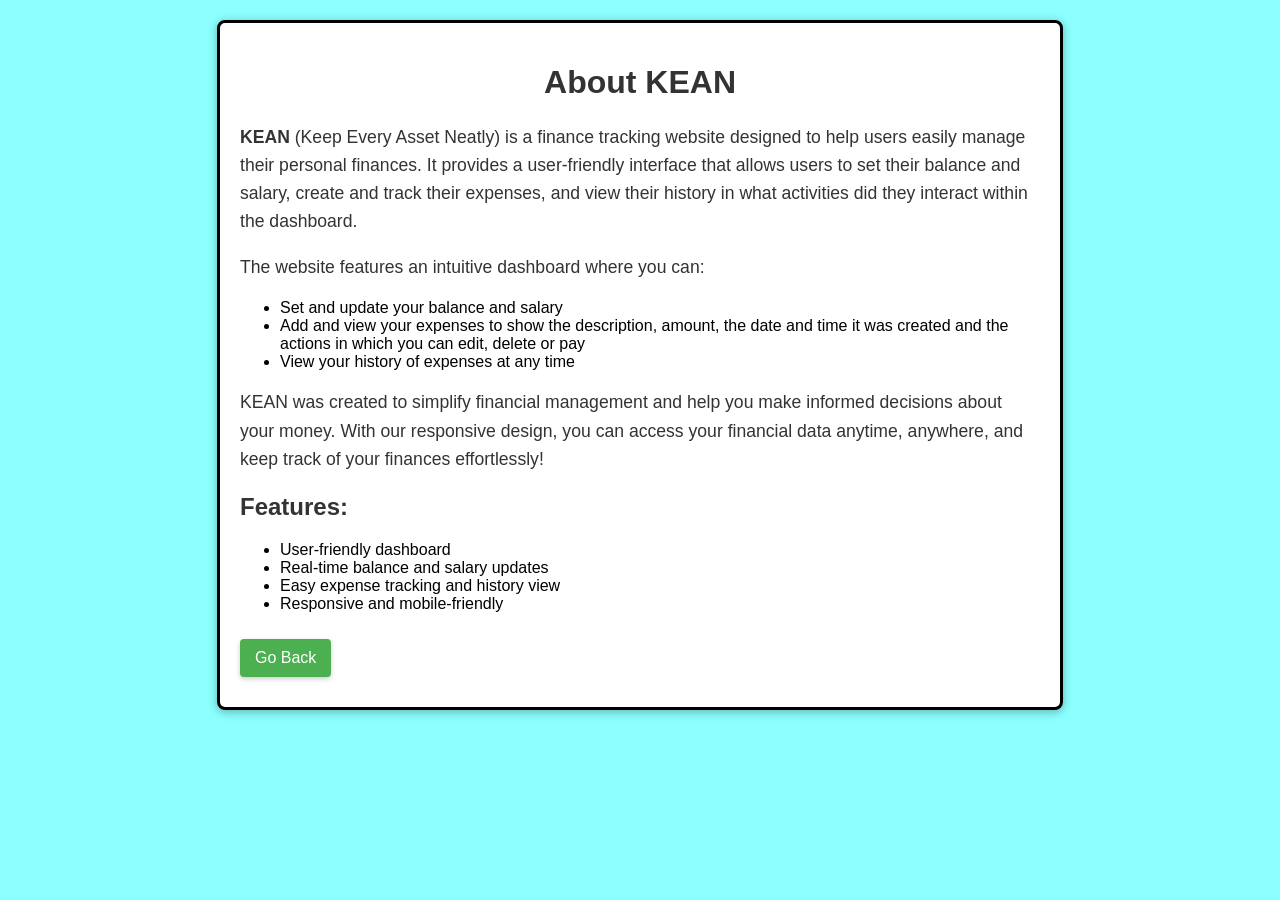
<file: Kean/about.html>
<!DOCTYPE html>
<html lang="en">
<head>
    <meta charset="UTF-8">
    <meta name="viewport" content="width=device-width, initial-scale=1.0">
    <title>About KEAN</title>
    <style>
        /* General styles */
        body {
            font-family: Arial, sans-serif;
            background-color: rgba(0, 255, 255, 0.450);
            margin: 0;
            padding: 20px;
        }

        /* About Container */
        .about-container {
            max-width: 800px;
            margin: auto;
            background: white;
            border-radius: 8px;
            padding: 20px;
            box-shadow: 0 2px 10px rgba(0, 0, 0, 0.3);
            border: 3px solid black;
        }

        /* Header */
        h1 {
            text-align: center;
            color: #333;
        }

        h2 {
            color: #333;
        }

        p {
            font-size: 1.1em;
            line-height: 1.6em;
            color: #333;
        }

        /* Navigation Links */
        .nav-links {
            display: flex;
            justify-content: space-evenly;
            margin-bottom: 50px;
        }

        .nav-link {
            text-decoration: none;
            color: #4CAF50;
            font-weight: bold;
            font-size: 16px;
            position: relative;
            overflow: hidden;
        }

        .nav-link:hover {
            color: #000000;
        }

        .nav-link::after {
            content: '';
            position: absolute;
            left: 0;
            bottom: 0;
            width: 100%;
            height: 2px;
            background-color: black;
            transform: translateX(-100%);
            transition: transform 0.3s ease;
        }

        .nav-link:hover::after {
            transform: translateX(0);
        }

        /* Button Styles */
        .button {
            background-color: #4CAF50;
            color: white;
            padding: 10px 15px;
            text-align: center;
            display: inline-block;
            font-size: 16px;
            margin: 10px 0;
            border: none;
            border-radius: 4px;
            cursor: pointer;
            transition: background-color 0.3s, transform 0.2s;
            box-shadow: 0 2px 5px rgba(0, 0, 0, 0.2);
        }

        .button:hover {
            background-color: #45a049;
            transform: scale(1.05);
        }
    </style>
</head>
<body>
    <!-- About Container -->
    <div class="about-container">
        <h1>About KEAN</h1>

        <p><strong>KEAN</strong> (Keep Every Asset Neatly) is a finance tracking website designed to help users easily manage their personal finances. It provides a user-friendly interface that allows users to set their balance and salary, create and track their expenses, and view their history in what activities did they interact within the dashboard.</p>

        <p>The website features an intuitive dashboard where you can:</p>
        <ul>
            <li>Set and update your balance and salary</li>
            <li>Add and view your expenses to show the description, amount, the date and time it was created and the actions in which you can edit, delete or pay</li>
            <li>View your history of expenses at any time</li>
        </ul>

        <p>KEAN was created to simplify financial management and help you make informed decisions about your money. With our responsive design, you can access your financial data anytime, anywhere, and keep track of your finances effortlessly!</p>

        <h2>Features:</h2>
        <ul>
            <li>User-friendly dashboard</li>
            <li>Real-time balance and salary updates</li>
            <li>Easy expense tracking and history view</li>
            <li>Responsive and mobile-friendly</li>
        </ul>

        <button class="button" onclick="window.location.href='dashboard.html';">Go Back</button>
    </div>

</body>
</html>
</file>
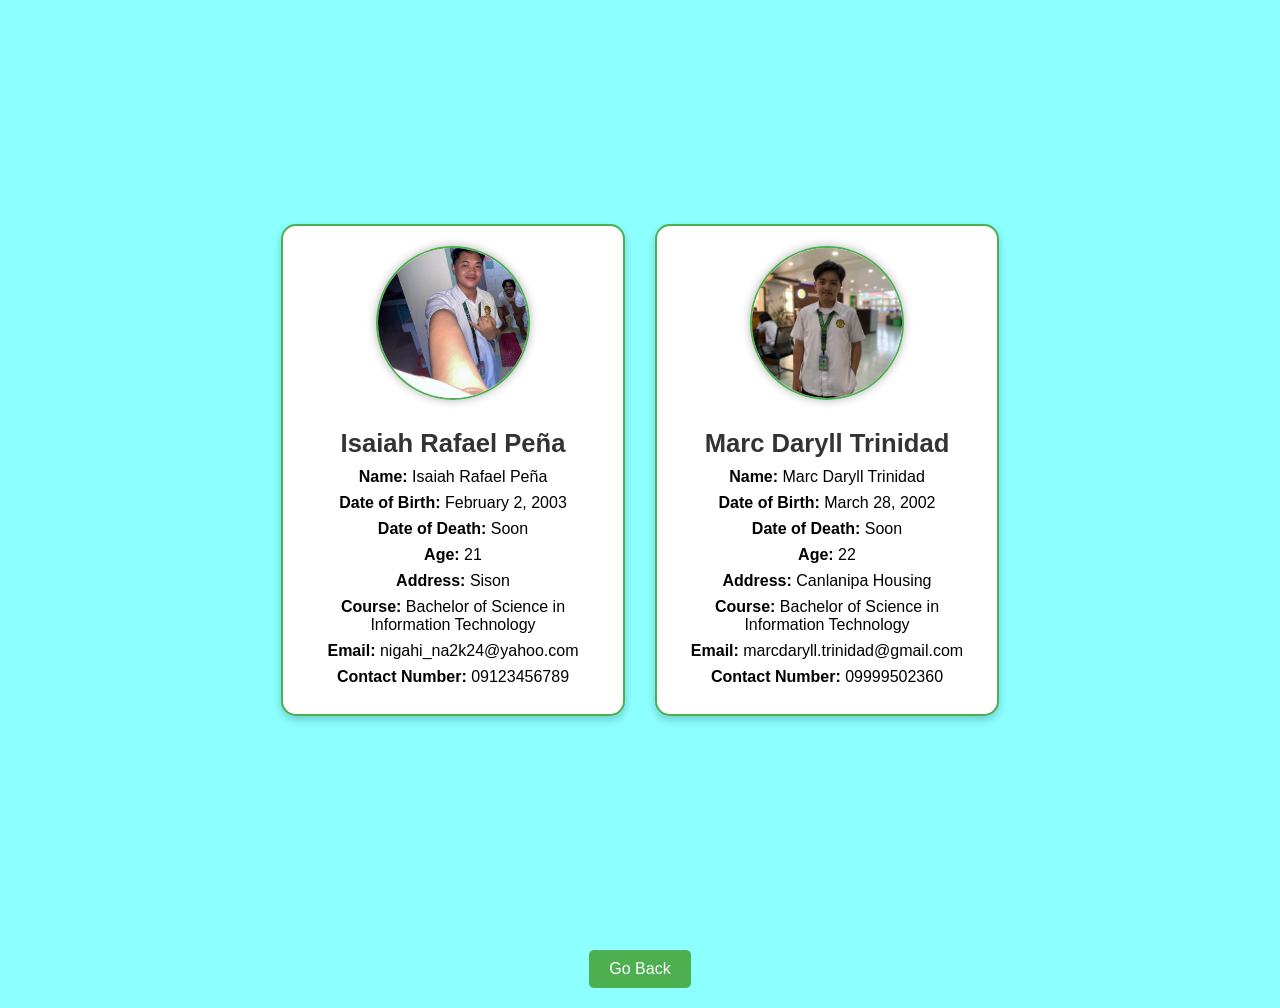
<file: Kean/contactus.html>
<!DOCTYPE html>
<html lang="en">
<head>
    <meta charset="UTF-8">
    <meta name="viewport" content="width=device-width, initial-scale=1.0">
    <title>Contact Us</title>
    <link rel="stylesheet" href="dashboardstyles.css">
    <style>
        /* Additional styling for the Contact Us page */
        .contact-container {
            display: flex;
            justify-content: center;
            align-items: center;
            height: 100vh;
            flex-wrap: wrap;
            gap: 30px;
        }

        .profile-card {
            width: 300px;
            background-color: white;
            border-radius: 15px;
            border: 2px solid #4CAF50;
            box-shadow: 0 4px 8px rgba(0, 0, 0, 0.2);
            text-align: center;
            padding: 20px;
            transition: transform 0.3s ease;
        }

        .profile-card:hover {
            transform: scale(1.05);
        }

        .profile-picture {
            width: 150px;
            height: 150px;
            border-radius: 50%;
            border: 2px solid #4CAF50;
            object-fit: cover;
            box-shadow: 0 0 10px rgba(0, 0, 0, 0.3);
            margin-bottom: 15px;
        }

        .profile-card h2 {
            color: #333;
            font-size: 1.6em;
            margin: 10px 0;
        }

        .profile-card p {
            color: #4CAF50;
            font-size: 1em;
            margin: 8px 0;
        }

        /* Changed the details text color to black */
        .profile-card .details p {
            color: black; /* Change the text color of the details to black */
            font-size: 1em;
            margin: 8px 0;
        }

        .profile-card .details span {
            font-weight: bold;
        }

        /* Styling for the Go Back button */
        .go-back-btn {
            background-color: #4CAF50;
            color: white;
            padding: 10px 20px;
            font-size: 1em;
            border: none;
            border-radius: 5px;
            cursor: pointer;
            text-decoration: none;
            display: inline-block;
            margin-top: 20px;
            transition: background-color 0.3s ease, transform 0.2s ease;
        }

        .go-back-btn:hover {
            background-color: #45a049;
            transform: scale(1.05);
        }

        /* Small screen responsive design */
        @media (max-width: 768px) {
            .contact-container {
                flex-direction: column;
            }
        }

        /* Align the button at the bottom */
        .go-back-container {
        display: flex;
        justify-content: center;
        width: 100%;
        margin-top: 10px;  /* Reduced margin-top to bring the button closer to the top */
}
        
    </style>
</head>
<body>
    <div class="contact-container">
        <!-- Isaiah Rafael Peña Card -->
        <div class="profile-card">
            <img src="isaiah-profile-pic.jpeg" alt="Isaiah Rafael Peña" class="profile-picture">
            <h2>Isaiah Rafael Peña</h2>
            <div class="details">
                <p><span>Name:</span> Isaiah Rafael Peña</p>
                <p><span>Date of Birth:</span> February 2, 2003</p>
                <p><span>Date of Death:</span> Soon</p>
                <p><span>Age:</span> 21</p>
                <p><span>Address:</span> Sison</p>
                <p><span>Course:</span> Bachelor of Science in Information Technology</p>
                <p><span>Email:</span> nigahi_na2k24@yahoo.com</p>
                <p><span>Contact Number:</span> 09123456789</p>
            </div>
        </div>

        <!-- Marc Daryll Trinidad Card -->
        <div class="profile-card">
            <img src="marc-profile-pic.jpg" alt="Marc Daryll Trinidad" class="profile-picture">
            <h2>Marc Daryll Trinidad</h2>
            <div class="details">
                <p><span>Name:</span> Marc Daryll Trinidad</p>
                <p><span>Date of Birth:</span> March 28, 2002</p>
                <p><span>Date of Death:</span> Soon</p>
                <p><span>Age:</span> 22</p>
                <p><span>Address:</span> Canlanipa Housing</p>
                <p><span>Course:</span> Bachelor of Science in Information Technology</p>
                <p><span>Email:</span> marcdaryll.trinidad@gmail.com</p>
                <p><span>Contact Number:</span> 09999502360</p>
            </div>
        </div>
    </div>

    <!-- Go Back Button Container -->
    <div class="go-back-container">
        <a href="dashboard.html" class="go-back-btn">Go Back</a>
    </div>
</body>
</html>
</file>
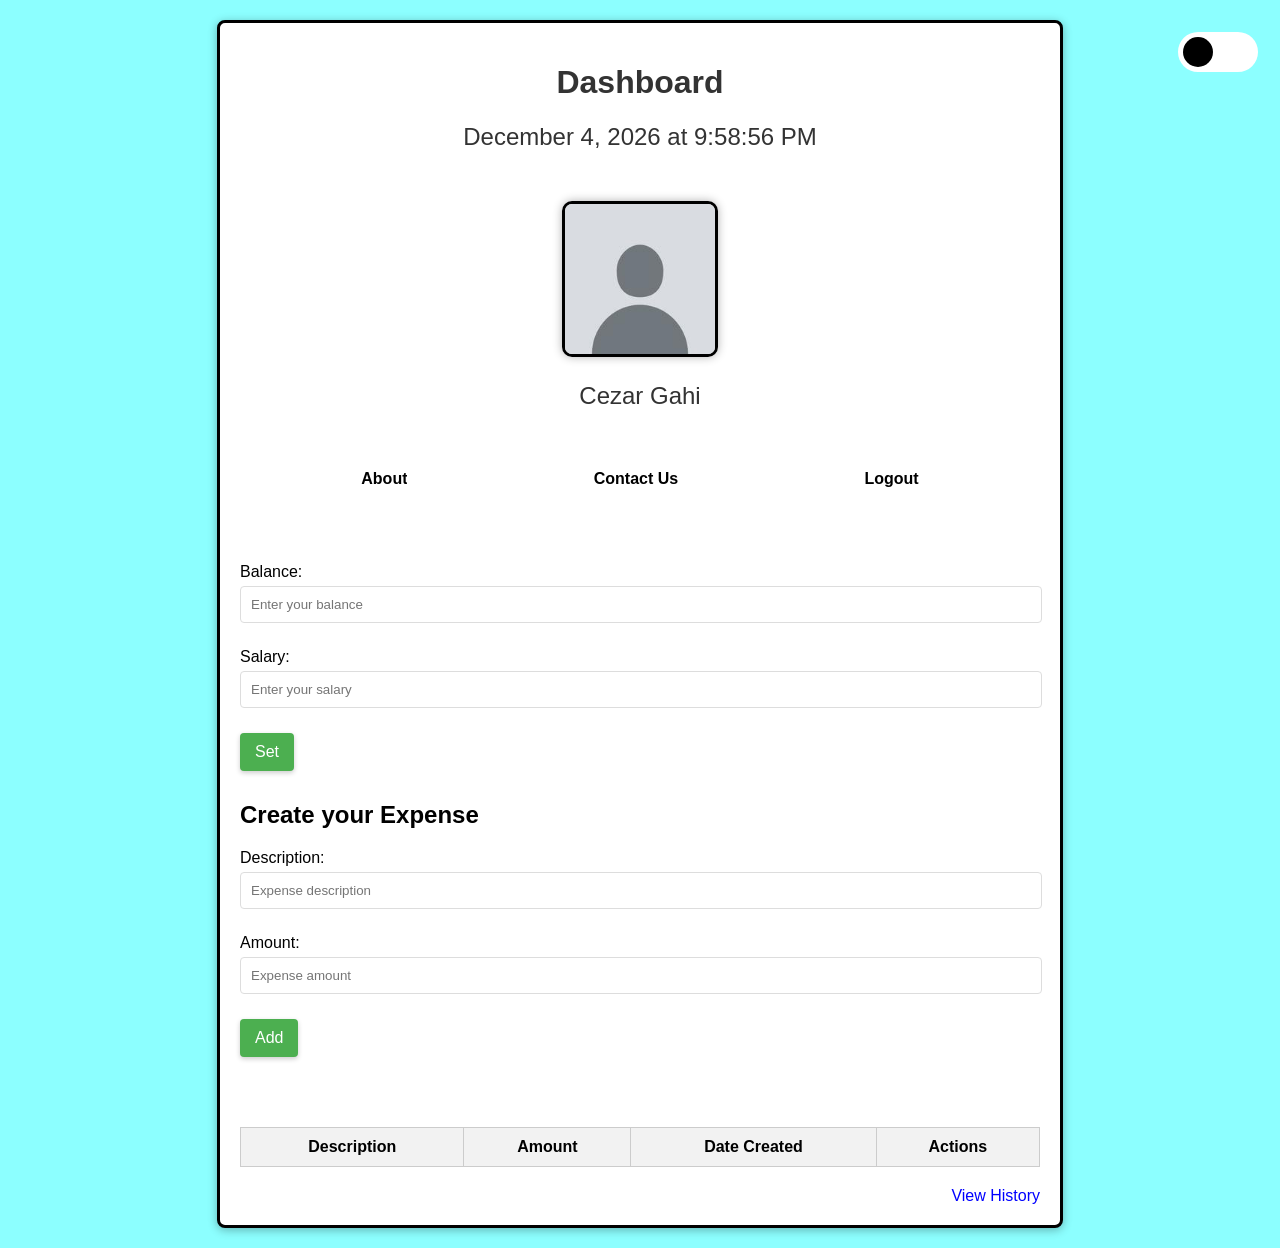
<file: Kean/dashboard.html>
<!DOCTYPE html>
<html lang="en">
<head>
    <meta charset="UTF-8">
    <meta name="viewport" content="width=device-width, initial-scale=1.0">
    <title>KEAN Dashboard</title>
    <link rel="stylesheet" href="dashboardstyles.css">
    <link rel="stylesheet" href="https://cdnjs.cloudflare.com/ajax/libs/font-awesome/6.0.0-beta3/css/all.min.css">
</head>
<body>
    <div class="overlay" id="overlay"></div>

    <div class="dashboard-container">
        <h1>Dashboard</h1>
        <div id="clock" class="clock"></div>

        <div class="theme-toggle">
            <input type="checkbox" id="theme-switch">
            <label class="toggle-label" for="theme-switch">
                <div class="toggle-ball"></div>
            </label>
        </div>     

        <!-- Profile Section -->
        <div class="profile">
            <img class="profile-picture" src="profile-pic.jpg" alt="Profile Picture">
            <div class="user-name">Cezar Gahi</div>
        </div>

        <!-- Navigation Links -->
        <div class="nav-links">
            <a href="about.html" class="nav-link about">About</a>
            <a href="contactus.html" class="nav-link contact">Contact Us</a>
            <a href="index.html" class="nav-link logout">Logout</a>
        </div>

        <!-- Income Section -->
        <div id="income-section" class="flex-row">
            <div id="input-section">
                <label for="input-balance">Balance:</label>
                <input type="number" id="input-balance" placeholder="Enter your balance">
                <span class="error-message" id="balance-error">Please enter a valid balance.</span>
                <label for="input-salary">Salary:</label>
                <input type="number" id="input-salary" placeholder="Enter your salary">
                <span class="error-message" id="salary-error">Please enter a valid salary.</span>
                <button id="set-income-btn" class="button">Set</button>
            </div>

            <div id="balance-section" style="display: none;">
                <p>Balance: <span id="balance">0</span></p>
                <p>Salary: <span id="salary">0</span></p>
                <button id="edit-income-btn" class="button">Edit</button>
            </div>
        </div>

        <!-- Add Expense Section -->
        <div>
            <h2>Create your Expense</h2>
            <div class="expense-inputs">
                <label for="description">Description:</label>
                <input type="text" id="description" placeholder="Expense description">
                <span class="error-message" id="description-error">Please enter a valid description.</span>
                <label for="expense-amount">Amount:</label>
                <input type="number" id="expense-amount" placeholder="Expense amount">
                <span class="error-message" id="amount-error">Please enter a valid amount.</span>
                <button id="add-expense-btn" class="button">Add</button>
            </div>

            <!-- Expenses Table -->
            <table>
                <thead>
                    <tr>
                        <th>Description</th>
                        <th>Amount</th>
                        <th>Date Created</th>
                        <th>Actions</th>
                    </tr>
                </thead>
                <tbody id="expense-list">
                    <!-- Dynamic content will be added here -->
                </tbody>
            </table>

            <!-- Total Expense Section -->
        <div id="total-expense-section" style="display: none;">
            <h3>Total Expense: <span id="total-expense">₱0.00</span></h3>
        </div>

            <div class="view-history">
                <a href="history.html" class="link">View History</a>
            </div>
        </div>

        <!-- Notification Modal -->
        <div id="notification" class="notification" style="display: none;">
            <div class="notification-content">
                <p id="notification-message"></p>
                <button id="yes-btn" class="button">Yes</button>
                <button id="no-btn" class="button">No</button>
            </div>
        </div>
    </div>

    <!-- Notification Banners -->
    <div id="paid-notification" class="notification-banner" style="display: none;">Paid Notification</div>
    <div id="delete-notification" class="notification-banner" style="display: none;">Delete Notification</div>

    <script src="dashboardjava.js"></script>
</body>
</html>
</file>
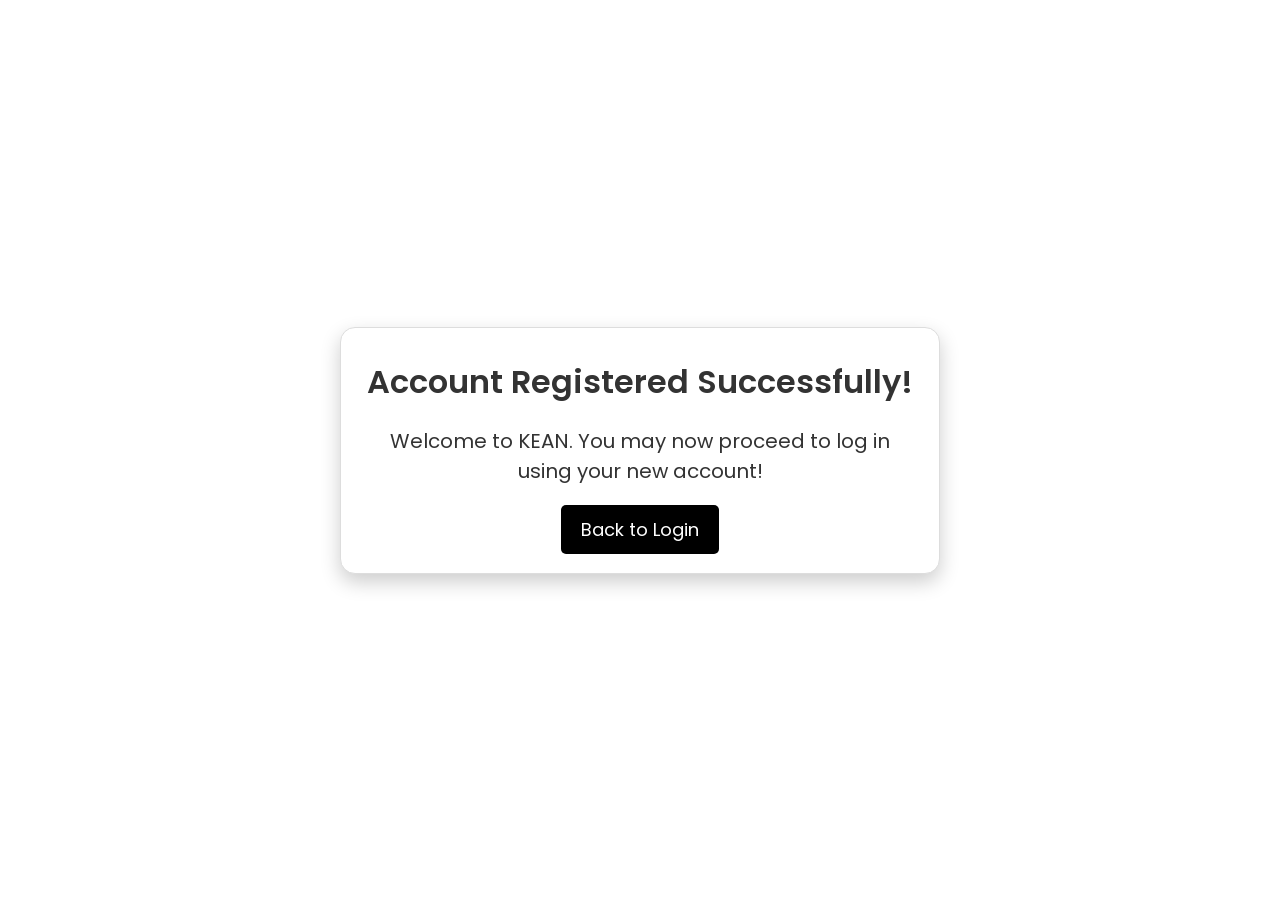
<file: Kean/success.html>
<!DOCTYPE html>
<html lang="en">
<head>
    <meta charset="UTF-8">
    <meta name="viewport" content="width=device-width, initial-scale=1.0">
    <meta name="description" content="Congratulations on registering for KEAN! Your account has been successfully created.">
    <title>KEAN</title>
    <link href="https://fonts.googleapis.com/css2?family=Poppins:wght@400;600&display=swap" rel="stylesheet">
    <link rel="stylesheet" href="styles.css">
</head>
<body>
    <div class="success-container" role="alert">
        <h1>Account Registered Successfully!</h1>
        <p>Welcome to KEAN. You may now proceed to log in using your new account!</p>
        <a href="index.html" class="button">Back to Login</a>
    </div>
</body>
</html>
</file>
<file: Kean/dashboardstyles.css>
/* General styles */
body {
    font-family: Arial, sans-serif;
    background-color: rgba(0, 255, 255, 0.450);
    margin: 0;
    padding: 20px;
    transition: background-color 1s ease, color 1s ease;
}

/* Dashboard Container */
.dashboard-container {
    max-width: 800px;
    margin: auto;
    background: white;
    border-radius: 8px;
    padding: 20px;
    box-shadow: 0 2px 10px rgba(0, 0, 0, 0.3);
    border: 3px solid black;
    overflow-x: auto;
    transition: background-color 1s ease, color 1s ease;
}

/* Header */
h1 {
    text-align: center;
    color: #333;
}

/* Centering the clock */
.clock {
    text-align: center;
    font-size: 1.5em;
    color: #333;
    margin-bottom: 50px;
}

/* Profile Section */
.profile {
    display: flex;
    flex-direction: column; /* Change to column layout */
    align-items: center; /* Center the content */
    justify-content: center;
    text-align: center;
    margin-bottom: 40px;
}

.profile-picture {
    width: 150px;
    height: 150px;
    border: 3px solid black;
    border-radius: 10px;
    margin-bottom: 15px; /* Space between image and username */
    box-shadow: 0 0 10px rgba(0, 0, 0, 0.3);
}

.user-name {
    font-size: 1.5em;
    color: #333;
    margin-top: 10px; /* Space between username and profile picture */
    margin-bottom: 20px;
}

.nav-links {
    display: flex;
    justify-content: space-evenly;
    margin-bottom: 75px;
}

.nav-link {
    margin: 0 65px;
    text-decoration: none;
    color: #4CAF50;
    font-weight: bold;
    font-size: 16px;
    position: relative;
    overflow: hidden;
}

/* Specific link colors */
.nav-link.about,
.nav-link.contact,
.nav-link.logout {
    color: black;
}

.nav-link:hover {
    color: #000000;
}

.nav-link::after {
    content: '';
    position: absolute;
    left: 0;
    bottom: 0;
    width: 100%;
    height: 2px;
    background-color: black; /* Default underline color */
    transform: translateX(-100%);
    transition: transform 0.3s ease;
}

.nav-link:hover::after {
    transform: translateX(0);
}

/* Input Fields */
label {
    display: block;
    margin: 10px 0 5px;
}

input {
    width: calc(100% - 20px);
    padding: 10px;
    margin-bottom: 15px;
    border: 1px solid #ddd;
    border-radius: 4px;
}

/* Button Styles */
.button {
    background-color: #4CAF50;
    color: white;
    padding: 10px 15px;
    text-align: center;
    display: inline-block;
    font-size: 16px;
    margin: 10px 0;
    border: none;
    border-radius: 4px;
    cursor: pointer;
    transition: background-color 0.3s, transform 0.2s;
    box-shadow: 0 2px 5px rgba(0, 0, 0, 0.2);
}

.button:hover {
    background-color: #45a049;
    transform: scale(1.05);
}

table {
    width: 100%;
    border-collapse: collapse;
    margin-top: 60px;
}

th, td {
    text-align: center;
    padding: 10px;
    border: 1px solid #ccc;
}

th {
    background-color: #f2f2f2;
}

/* Notification Modal Styling */
.notification {
    position: fixed;
    top: 50%;
    left: 50%;
    transform: translate(-50%, -50%);
    background-color: white;
    border-radius: 8px;
    padding: 20px;
    box-shadow: 0 4px 8px rgba(0, 0, 0, 0.1);
    z-index: 1000;
    display: flex;
    flex-direction: column;
    align-items: center;
    text-align: center;
    width: 300px;
}

/* Notification message */
.notification-content p {
    margin-bottom: 20px;
    font-size: 16px;
    color: #333;
}

/* Yes/No Buttons */
#yes-btn, #no-btn {
    margin: 0 10px;
    padding: 8px 16px;
    border-radius: 5px;
    border: none;
    color: white;
    cursor: pointer;
    transition: background-color 0.3s ease;
}

#yes-btn {
    background-color: #4CAF50;
}

#no-btn {
    background-color: red;
}

#yes-btn:hover {
    background-color: #357a3a;
}

#no-btn:hover {
    background-color: darkred;
}

/* Notification Styles */
.paid-notification, .delete-notification {
    background-color: #e0f7fa;
    padding: 10px;
    border-radius: 5px;
    margin-top: 5px;
    width: 100%;
    text-align: center;
    font-size: 18px;
}

/* View History Link */
.view-history {
    margin-top: 20px;
    text-align: right; /* Aligns the content to the right */
    position: relative;
}

.link {
    color: blue;
    text-decoration: none;
    font-size: 16px;
}

.link:hover {
    text-decoration: underline;
}

/* Action Icons */
.icon {
    width: 20px;
    height: auto;
    margin-right: 5px;
}

/* Overlay */
.overlay {
    position: fixed;
    top: 0;
    left: 0;
    width: 100%;
    height: 100%;
    background: rgba(0, 0, 0, 0.7);
    display: none;
    z-index: 999;
    backdrop-filter: blur(5px);
}

.error-message {
    color: red;
    font-size: 13px;
    display: none;
    margin-top: -10px;
}

/* Media Queries for Responsive Design */
@media (max-width: 768px) {
    .profile {
        flex-direction: column;
        align-items: center;
        justify-content: center;
        text-align: center;
    }
    
    .profile-picture {
        width: 150px;
        height: auto;
        margin: 0;
    }

    .user-name {
        font-size: 1.2em;
        margin-top: 15px;
    }

    .nav-links {
        flex-direction: column;
        align-items: center;
    }

    .nav-link {
        margin: 10px 0;
    }

    .dashboard-container {
        padding: 15px;
    }

    h1 {
        font-size: 1.5em;
    }

    .button {
        width: 100%;
    }
}

@media (max-width: 480px) {
    .clock {
        font-size: 1.2em;
    }

    .user-name {
        font-size: 0.9em;
    }

    input, .button {
        font-size: 14px;
    }
    
    table {
        width: 100%; 
        max-width: 100%;
        overflow-x: auto; 
        display: block; 
    }

    th, td {
        padding: 8px;
    }

    .nav-links {
        padding: 0;
    }
}

/* Media Queries for Responsive Design */
@media (max-width: 768px) {
    .theme-toggle {
        top: 15px; /* Adjust position for smaller screens */
        right: 15px; /* Adjust position for smaller screens */
    }

    .toggle-label {
        width: 60px; /* Reduce width for smaller screens */
        height: 25px; /* Reduce height for smaller screens */
    }

    .toggle-ball {
        width: 25px; /* Reduce size of the toggle ball */
        height: 25px; /* Reduce size of the toggle ball */
    }
}

@media (max-width: 480px) {
    .theme-toggle {
        top: 10px; /* Further adjust position for the smallest screens */
        right: 10px; /* Further adjust position for the smallest screens */
    }

    .toggle-label {
        width: 50px; /* Further reduce width */
        height: 20px; /* Further reduce height */
    }

    .toggle-ball {
        width: 20px; /* Further reduce size of the toggle ball */
        height: 20px; /* Further reduce size of the toggle ball */
    }
}

/* Theme Toggle Styles */
.theme-toggle {
    position: absolute;
    top: 20px;
    right: 20px;
    z-index: 1;
    cursor: pointer;
}

.toggle-label {
    display: flex;
    align-items: center;
    cursor: pointer;
    border: 2px solid rgba(0, 255, 255, 0.450);
    border-radius: 50px;
    padding: 5px;
    background-color: white;
    width: 70px;
    height: 30px;
    position: relative;
}

.toggle-ball {
    width: 30px;
    height: 30px;
    background: black;
    border-radius: 50%;
    transition: transform 1s ease, background 1s ease;
    position: absolute;
    top: 50%;
    left: 5px;   
    transform: translateY(-50%);
}

/* Hide the checkbox */
#theme-switch {
    display: none; 
}

/* Dark Mode Styles */
body.dark-mode {
    background-color: rgba(0, 0, 0, 0.8);
    color: white;
}

body.dark-mode .dashboard-container {
    background: #333;
    border: 3px solid #444;
}

body.dark-mode .toggle-ball {
    background: white;
}

body.dark-mode .nav-link::after {
    background-color: white; /* Keep this for dark mode */
}

body.dark-mode .nav-link:hover::after {
    background-color: white; /* Keep this for hover in dark mode */
}

body.dark-mode input {
    background: #555;
    color: white;
    border: 1px solid #666;
}

body.dark-mode .button {
    background-color: #444;
}

body.dark-mode .button:hover {
    background-color: #666;
}

body.dark-mode th {
    background-color: #444;
}

body.dark-mode .notification {
    background-color: #444;
    color: white;
}

/* Transition for the toggle ball */
#theme-switch:checked + .toggle-label .toggle-ball {
    transform: translate(39px, -50%);
}

#theme-switch:checked + .toggle-label {
    background-color: #444;
}

body.dark-mode .dashboard-container,
body.dark-mode .dashboard-container * {
    color: white; 
}

body.dark-mode .edit-button,
body.dark-mode .save-button,
body.dark-mode .cancel-button,
body.dark-mode .delete-button,
body.dark-mode .paid-button {
    color: black;
}
</file>
<file: Kean/styles.css>
/* General Reset */
* {
    margin: 0;
    padding: 0;
    box-sizing: border-box;
}

body, html {
    height: 100%;
    font-family: 'Poppins', sans-serif;
    display: flex;
    justify-content: center;
    align-items: center;
    background: transparent;
    overflow: hidden;
}

.background-video {
    position: fixed;
    top: 0;
    left: 0;
    width: 100vw; /* Adjusts width to fill the viewport */
    height: 100vh; /* Adjusts height to fill the viewport */
    object-fit: cover; /* Ensures the video covers the screen without stretching */
    z-index: -1; /* Places the video behind the content */
}

.container {
    text-align: center;
    color: black;
    z-index: 1;
    padding: 20px; /* Adjust padding as needed */
    background-color: rgba(255, 255, 255, 0.9);
    border-radius: 10px;
    box-shadow: 0px 4px 10px rgba(0, 0, 0, 0.1);
    max-width: 400px; /* Maximum width */
    width: 90%; /* Responsive width */
    max-height: 90vh; /* Max height to prevent overflow */
    overflow-y: auto; /* Enable scrolling if content exceeds max height */
    margin: 0 20px; /* Added margin to center the form */
    display: flex;
    flex-direction: column; /* Stack children vertically */
    align-items: center; /* Center align items horizontally */
}

.floating-logo {
    width: 180px;
    margin-bottom: 10px;
}

.slogan {
    font-size: 26px;
    font-weight: 600;
    margin-bottom: 20px;
}

.form-container {
    text-align: left;
    width: 100%; /* Full width for inputs */
}

.form-container label {
    display: block;
    font-weight: 600;
    margin-bottom: 5px;
    color: black;
}

.form-container input {
    width: 100%;
    padding: 10px;
    margin-bottom: 15px;
    border: 1px solid #ddd;
    border-radius: 5px;
    font-size: 14px;
    color: black;
}

button {
    width: 100%;
    padding: 10px;
    border: none;
    border-radius: 5px;
    font-size: 16px;
    cursor: pointer;
    transition: background-color 0.3s ease, opacity 0.3s ease;
}

button.login-button {
    background-color: black;
    color: white;
}

button.login-button:hover {
    opacity: 0.8;
}

button.register-button {
    background-color: black; /* Black color for register button */
    color: white;
}

button.register-button:hover {
    opacity: 0.8; /* Hover effect similar to the login button */
}

.register-link a {
    color: blue;
    text-decoration: none;
}

.register-link a:hover {
    text-decoration: underline;
}

.profile-picture-container img {
    width: 150px;
    height: 150px;
    margin-right: 10px;
    object-fit: cover;
    border: 1px solid #ddd;
}

.register-link {
    text-align: center;
    margin-top: 10px;
}

.registration-header {
    text-align: center;
    font-size: 26px;
    font-weight: 600;
    color: black;
    margin-bottom: 20px;
}

.success-container {
    text-align: center;
    color: #333; /* Darker text for contrast */
    padding: 30px 20px;
    background-color: #ffffff; /* White background */
    border-radius: 15px; /* Rounded corners */
    box-shadow: 0px 8px 20px rgba(0, 0, 0, 0.2); /* Stronger shadow */
    border: 1px solid #ddd; /* Light border */
    max-width: 600px;
    margin: 20px;
}

.success-container h1 {
    font-size: 32px;
    font-weight: 600;
    margin-bottom: 20px;
}

.success-container p {
    font-size: 20px;
    margin-bottom: 30px;
    line-height: 1.5; /* Improved readability */
}

.button {
    padding: 12px 20px;
    border: none;
    border-radius: 5px;
    font-size: 18px;
    cursor: pointer;
    background-color: #000000; /* Black color */
    color: white;
    text-decoration: none;
    transition: background-color 0.3s ease, opacity 0.3s ease;
}

.button:hover {
    background-color: #333333; /* Darker shade of black or dark gray */
    opacity: 0.9; /* Slight opacity change */
}


.blur {
    filter: blur(5px);
    transition: filter 0.3s ease;
}

.modal {
    display: none;
    position: fixed;
    z-index: 999;
    left: 50%;
    top: 50%;
    transform: translate(-50%, -50%);
    background-color: #fff;
    padding: 2rem;
    border-radius: 10px;
    box-shadow: 0px 4px 15px rgba(0, 0, 0, 0.2);
    text-align: center;
    max-width: 400px;
    font-family: 'Poppins', sans-serif;
}

.modal-button {
    color: white;
    border: none;
    padding: 10px 20px;
    margin: 10px;
    cursor: pointer;
    border-radius: 5px;
    font-size: 1rem;
    transition: 0.3s;
}

#yesButton {
    background-color: #4CAF50;
}

#yesButton:hover {
    background-color: #45a049;
}

#noButton {
    background-color: #f44336;
}

#noButton:hover {
    background-color: #e53935;
}

.modal-text {
    font-size: 1.2rem;
    margin-bottom: 1.5rem;
}

.overlay {
    display: none;
    position: fixed;
    z-index: 998;
    left: 0;
    top: 0;
    width: 100%;
    height: 100%;
    background: rgba(0, 0, 0, 0.7);
}

/* Media Queries for Responsive Design */
@media (max-width: 600px) {
    .container {
        max-height: 80vh; /* Adjust max height for smaller screens */
        padding: 15px; /* Reduce padding on smaller screens */
    }

    .slogan {
        font-size: 22px; /* Decrease font size for smaller screens */
    }

    .floating-logo {
        width: 150px; /* Smaller logo for tablets */
    }
}

@media (max-width: 480px) {
    .container {
        max-width: 100%; /* Full width for mobile devices */
        padding: 15px;
    }

    .slogan {
        font-size: 18px; /* Smaller font size for mobile */
    }

    .floating-logo {
        width: 120px; /* Smaller logo for mobile */
    }

    button {
        font-size: 14px; /* Smaller button text on mobile */
    }
}

/* Error Message Style */
.error-message {
    display: none; /* Initially hidden */
    color: red; 
    margin-top: -13px; /* Closer to password fields */
    margin-bottom: 20px; /* Space below the error message */
}
</file>
